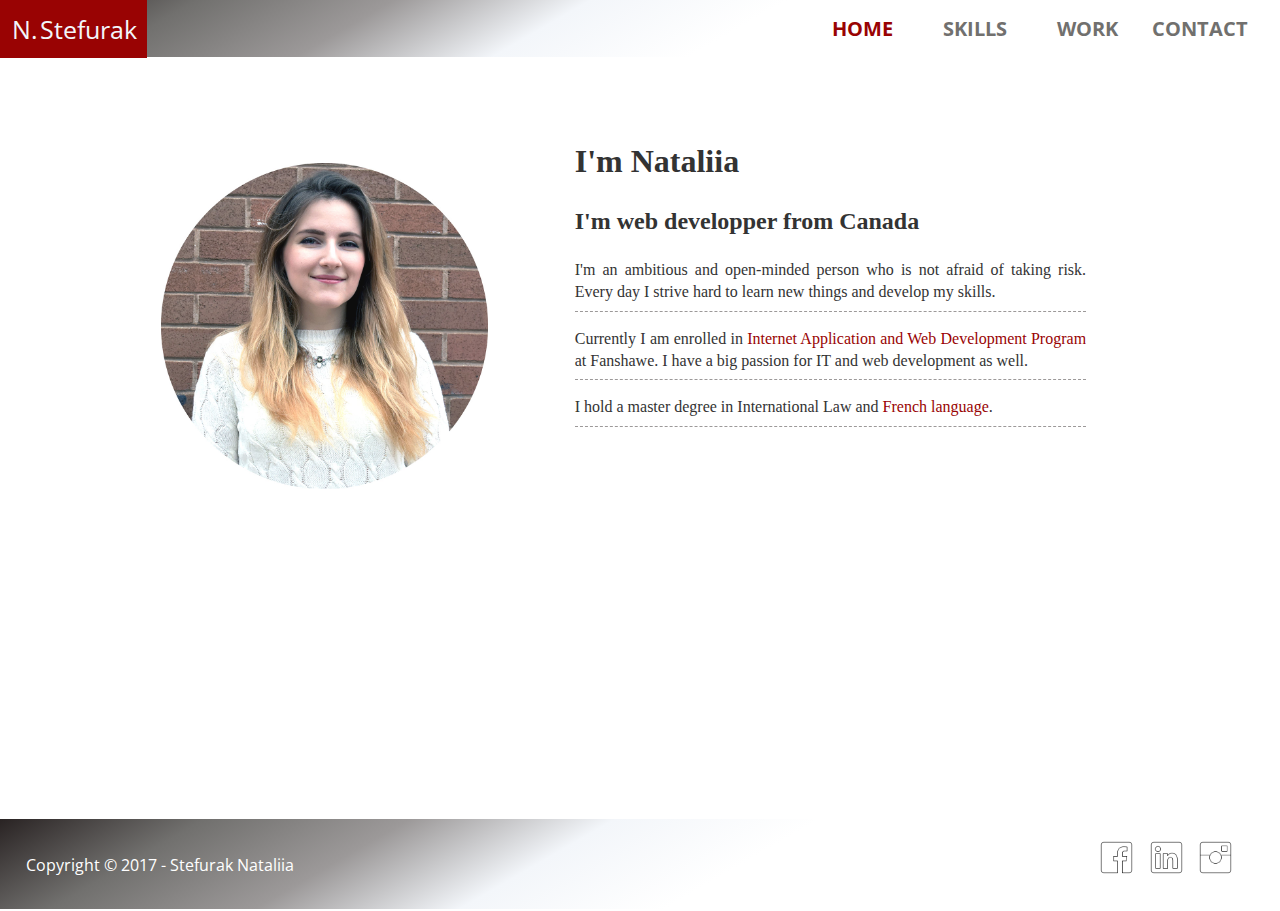
<file: index.html>
<!DOCTYPE html>
<html>
<head>
    <meta charset="utf-8">
    <meta name="viewport" content="width=device-width,initial-scale=1">
    <!--[if lt IE 9]>
    <script src="http://html5shiv.googlecode.com/svn/trunk/html5.js"></script>
    <![endif]-->
     <title>Nataliia Stefurak</title>
     <link rel="stylesheet" href="styles/main.css" type="text/css" media="screen" />

    <!--google font -->
    <link href="https://fonts.googleapis.com/css?family=Open+Sans+Condensed:300|Tinos" rel="stylesheet">
</head>

<body>
    <header>
        <a href="index.html"><p class="logo">N.<span class="logo-name">Stefurak</span></p></a>
        <nav style="background: linear-gradient(150deg, #292323, #71706e, #9c9999, #f3f6fa, #fff, #fff, #fff, #fff);">
            <ul>
                <li><a href="index.html" class="link-underline">Home</a></li>
                <li><a href="skills.html">Skills</a></li>
                <li><a href="work.html">Work</a></li>
                <li><a href="contact.html">Contact</a></li>
            </ul>
        </nav>
    </header>

    <main>
      <div id="main-container">
           <section class="photo-container">
                 <img src="images/main_photo.jpg" alt="nataliia-photo" />
           </section>

           <section class="right-content">
               <h1> I'm <span class="headings">Nataliia</span></h1>
               <h2>I'm web developper from Canada</h2>
               <p> I'm an ambitious and open-minded person who is not afraid of taking risk.
                 Every day I strive hard to learn new things and develop my skills.</p>
               <p> Currently I am enrolled in <span class="strong">Internet Application and Web Development Program</span> at Fanshawe. I have a big passion for IT and web development as well. </p>
               <p>I hold a master degree in International Law and <span class="strong">French language</span>.</p>
               </section>
      </div>  <!--container end-->
    </main>

<footer>
    <p class="footer-copyright">Copyright &copy;  2017 - Stefurak Nataliia </p>
    <section class="contact-icons">
        <ul>
            <li><a href="https://www.facebook.com/nataliia.stefurak" target="_blank"><img src="images/social_icons/facebook.png" alt="facebook icon" /></a></li>
            <li><a href="https://www.linkedin.com/in/nataliiastefurak/" target="_blank"><img src="images/social_icons/linkedin.png" alt="linkedin icon" /></a>
            <li><a href="https://www.instagram.com/nataliia_stefurak/" target="_blank"><img src="images/social_icons/instagram.png" alt="instagram icon" /></a>
        </ul>
    </section>
</footer>
</body>
</html>
</file>
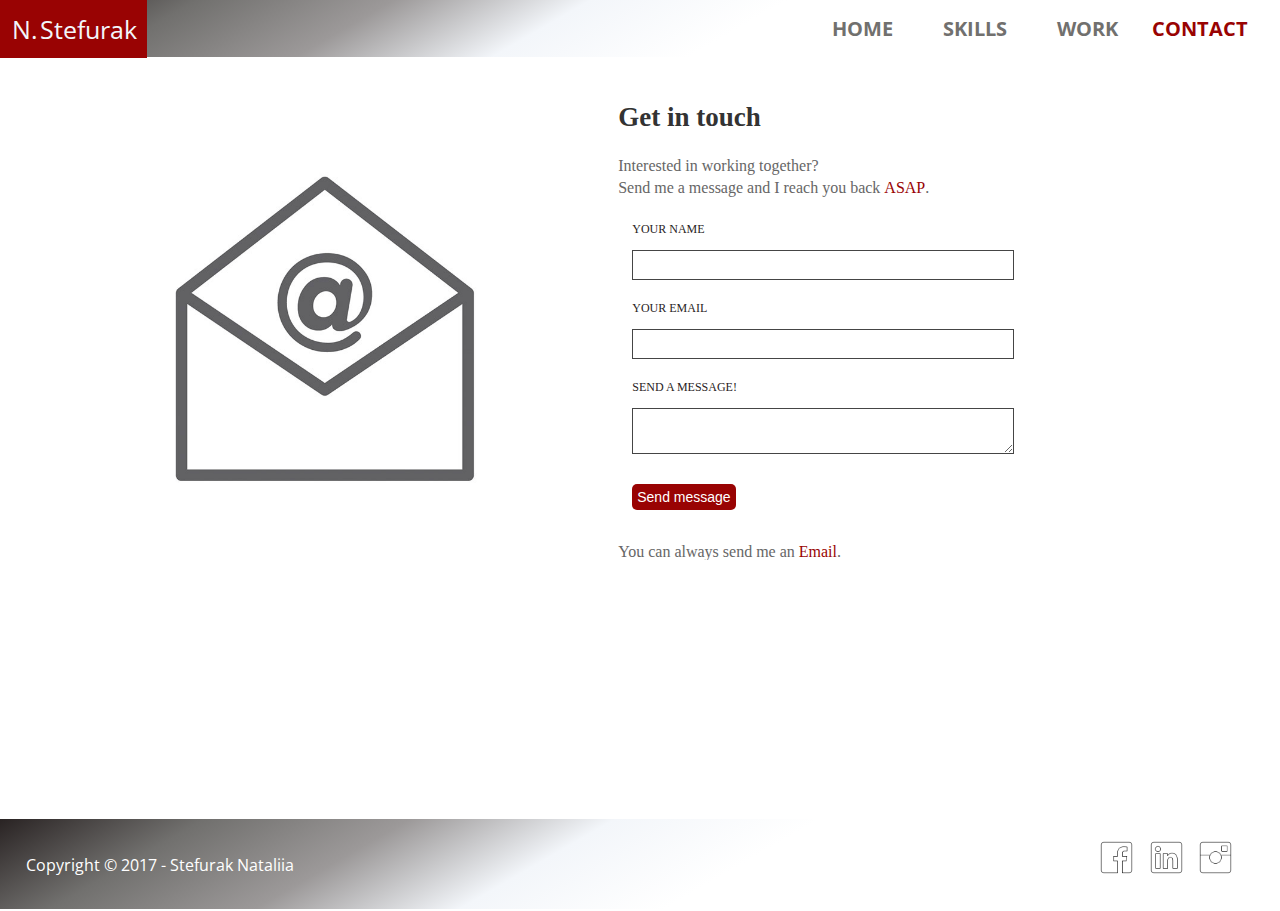
<file: contact.html>
<!DOCTYPE html>
<html>
<head>
    <meta charset="utf-8">
    <meta name="viewport" content="width=device-width,initial-scale=1">
    <!--[if lt IE 9]>
    <script src="http://html5shiv.googlecode.com/svn/trunk/html5.js"></script>
    <![endif]-->
    <title>Nataliia Stefurak</title>
    <link rel="stylesheet" href="styles/main.css" type="text/css" media="screen" />

    <!--google font -->
    <link href="https://fonts.googleapis.com/css?family=Open+Sans+Condensed:300|Tinos" rel="stylesheet">
</head>

<body>
<header>
    <a href="index.html"><p class="logo">N.<span class="logo-name">Stefurak</span></p></a>

    <nav style="background: linear-gradient(150deg, #292323, #71706e, #9c9999, #f3f6fa, #fff, #fff, #fff, #fff);">
        <ul>
            <li><a href="index.html">Home</a></li>
            <li><a href="skills.html">Skills</a></li>
            <li><a href="work.html">Work</a></li>
            <li><a href="contact.html" class="link-underline">Contact</a></li>
        </ul>
    </nav>
</header>

<main>
    <div id="main-container">
        <section class="photo-container">
            <img src="images/msg.jpg" alt="nataliia-photo" />
        </section>

        <section class="contact-form">
            <h1><span class="headings">Get in touch</span></h1>
            <form>
                <p>Interested in working together? <br> Send me a message and I reach you back <span class="strong">ASAP</span>.</p>

                <fieldset>
                    <label for="form-name">Your name</label>
                    <input type="text" id="form-name">

                    <label for="form-email">Your email</label>
                    <input type="email" id="form-email">

                    <label for="form-message">Send a message!</label>
                    <textarea id="form-message"></textarea>

                    <input type="submit" value="Send message" class="button">

                </fieldset>
            </form>

            <p id="margin-fix-contact">You can always send me an <a href="mailto:nataliiastefurak@gmail.com" style="text-decoration: none;"><span class="strong">Email</span></a>.</p>
            </section>
    </div>  <!--container end-->
</main>

<footer id="footer-contact">
    <p class="footer-copyright">Copyright &copy;  2017 - Stefurak Nataliia </p>
    <section class="contact-icons">
        <ul>
            <li><a href="https://www.facebook.com/nataliia.stefurak" target="_blank"><img src="images/social_icons/facebook.png" alt="facebook icon" /></a></li>
            <li><a href="https://www.linkedin.com/in/nataliiastefurak/" target="_blank"><img src="images/social_icons/linkedin.png" alt="linkedin icon" /></a>
            <li><a href="https://www.instagram.com/nataliia_stefurak/" target="_blank"><img src="images/social_icons/instagram.png" alt="instagram icon" /></a>
        </ul>
    </section>
</footer>
</body>
</html>
</file>
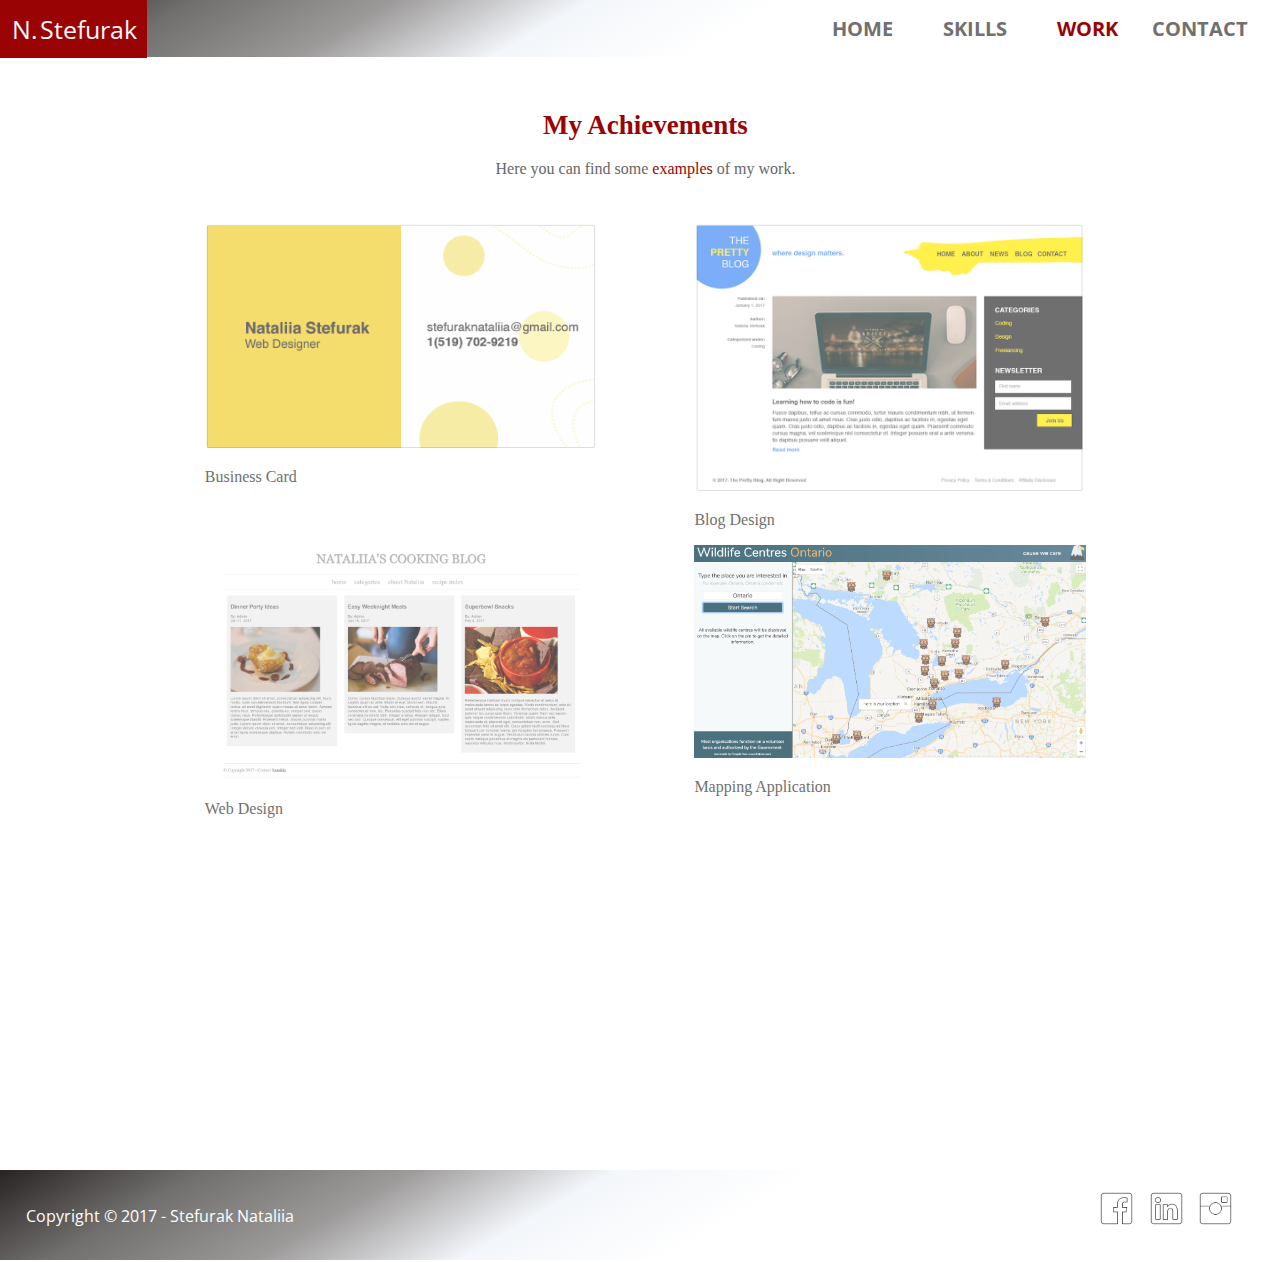
<file: work.html>
<!DOCTYPE html>
<html>
<head>
    <meta charset="utf-8">
    <meta name="viewport" content="width=device-width,initial-scale=1">
    <!--[if lt IE 9]>
    <script src="http://html5shiv.googlecode.com/svn/trunk/html5.js"></script>
    <![endif]-->
    <title>Nataliia Stefurak</title>
    <link rel="stylesheet" href="styles/main.css" type="text/css" media="screen" />

    <!--google font -->
    <link href="https://fonts.googleapis.com/css?family=Open+Sans+Condensed:300|Tinos" rel="stylesheet">
</head>

<body>
<header>
    <a href="index.html"><p class="logo">N.<span class="logo-name">Stefurak</span></p></a>
    <nav style="background: linear-gradient(150deg, #292323, #71706e, #9c9999, #f3f6fa, #fff, #fff, #fff, #fff);">
        <ul>
            <li><a href="index.html">Home</a></li>
            <li><a href="skills.html">Skills</a></li>
            <li><a href="work.html" class="link-underline">Work</a></li>
            <li><a href="contact.html">Contact</a></li>
        </ul>
    </nav>
</header>

<main id="main-work">
    <div id="main-container">
        <section id="work-photo">
            <h1>My Achievements</h1>
            <p>Here you can find some <span class="strong">examples</span> of my work.</p>
            <section class="example-photo">
                <img src="images/work/my-buss.png" alt="business card" />
                <p>Business Card</p>
            </section>

            <section class="example-photo">
                <img src="images/work/blog-example.png" alt="blog photo" />
                <p>Blog Design</p>
            </section>

            <section class="example-photo">
                <img src="images/work/cook-blog.png" alt="business card" />
                <p>Web Design</p>
            </section>
            
            <section class="example-photo">
                <img src="images/work/map-app.png" alt="logo photo" />
                <p>Mapping Application</p>
            </section>
        </section>

    </div>  <!--container end-->
</main>

<footer id="footer-work">
    <p class="footer-copyright">Copyright &copy;  2017 - Stefurak Nataliia </p>
    <section class="contact-icons">
        <ul>
            <li><a href="https://www.facebook.com/nataliia.stefurak" target="_blank"><img src="images/social_icons/facebook.png" alt="facebook icon" /></a></li>
            <li><a href="https://www.linkedin.com/in/nataliiastefurak/" target="_blank"><img src="images/social_icons/linkedin.png" alt="linkedin icon" /></a>
            <li><a href="https://www.instagram.com/nataliia_stefurak/" target="_blank"><img src="images/social_icons/instagram.png" alt="instagram icon" /></a>
        </ul>
    </section>
</footer>
</body>
</html>
</file>
<file: styles/main.css>
header, nav, main, section, footer {display:block;}

html {
    height: 100%;
}
body {
    margin: -16px 0;
    padding: 0;
    background: #fff;
    font-family: Infinity, 'Open Sans Condensed', sans-serif;
    height: 100%;
}

.logo {
    position: absolute;
    top: 0;
    left: 0;
    color: #f3f6fa;
    margin-top: 0;
    background: #990303;
    padding: 11.8px;
    font-size: 25px;

}

.logo-name {
    margin-left: 1.4%;
}

#main-container {
    width: 85%;
    margin: -10px auto -17px;
    color: #666;
    font-family: "Helvetica Neue", Tinos, serif;
    font-weight: 100;
    background-color: #fff;
    overflow: auto;
    height: 100%;
    position: relative;
    min-height:100%;
}

/* Navigation */

nav ul {
    list-style-type: none;
    font-family: Infinity, 'Open Sans Condensed', sans-serif;
    margin-left: 60%;
}

nav li {
    display: inline-block;
    padding: 15px 0;
    width:23%;
    text-align: center;
    margin: 0;
}

nav li a {
    font-weight: bold;
    color: #71706e;
    font-size: 20px;
    text-shadow: 1px 2px 2px #fff;
    text-transform: uppercase;
    text-decoration: none;
}

nav li a:hover {
    border-bottom: 1px solid #990303;
    padding-bottom: 3px;
}

/* Footer */
footer {
    background:  linear-gradient(150deg, #292323, #71706e, #9c9999, #f3f6fa, #fff, #fff, #fff, #fff);
    width: 100%;
    height: 90px;
    position: absolute;
    left: 0;
    bottom: -1%;

}

footer .footer-copyright, footer .contact-icons {
    float: left;
    width: 48%;
    margin: 0;
}

.footer-copyright {
    padding: 35px 2%;
    text-align: left;
    color: #fff;
}

/*Footer - social icons*/
.contact-icons ul {
    list-style-type: none;
    text-align: right;
    padding: 0;
    margin-left: 69%;
}

.contact-icons ul li {
    float: left;
    width: 26%;
    transition: width 0.5s;
}

.contact-icons img {
    width: 90%;
}

/*Home Page*/
.photo-container {
    float: left;
    width: 40%;
}

.photo-container img{
    width: 75%;
    padding-top:23%;
    padding-left: 15%;
    opacity: 0.95;
}

.right-content {
    float: left;
    width: 47%;
    padding-left: 4%;
    padding-top: 5%;
    line-height: 1.4;
    text-align: justify;
    overflow: auto;
}

.right-content p, h2, h1 {
    color: #333;
}

.right-content p {
    border-bottom: 1px dashed #9c9999;
    padding-bottom: 1.4%;
}

.heading {
    color:#990303;
    
}
/* Skills page */
.skills-content {
    float: left;
    width: 47%;
    padding-left: 4%;
    padding-top: 4%;
    padding-bottom: 2.1%;
    line-height: 1.4;
    text-align: justify;
    overflow: hidden;
}

.skills-headings h2 {
    float: left;
    width: 25%;
    color: #71706e;
    font-size: 15px;
    font-weight: bold;
    padding-left: 5%;
}

.skills-content ul {
    list-style-image: url(images/Tick.png);
    padding: 2% 4.1%;
}

.skills-content h1 {
    font-size: 27px;
}

.photo-skills {
    float: left;
    width: 40%;
}

.photo-skills img{
    border-radius: 50%;
    width: 75%;
    padding-top: 17%;
    padding-left: 15%;
    opacity: 0.95;
}

.skills-content .first-list, .skills-content .second-list, .skills-content .third-list {
    float: left;
    width: 25%;
    padding-top: 0;
    margin-top: 0;
}

.clear-fix {
    clear: both;
}

.skills-content #margin-fix {
    margin-bottom: 1px;
    padding-bottom: 16px;
}

/* Work page*/

#work-photo {
    width: 90%;
    margin: 0 10%;
}

#work-photo h1 {
    font-size: 27px;
    color: #990303;
    padding-top: 3%;
}

#work-photo h1, #work-photo > p {
    padding-right: 10%;
    text-align: center;
}

#work-photo > p {
    padding-bottom: 3%;
}

#work-photo section p {
    color: #71706e;
    font-weight: 300;
}
.example-photo {
    float: left;
    width: 50%;
}

.example-photo img {
    opacity: 0.7;
}

.example-photo img:hover {
    opacity: 1;
}

.example-photo img {
    width: 80%;
}

#footer-work {
    bottom: -40%;
}

/* Contact page */

.contact-form {
    float: left;
    width: 47%;
    padding-left: 8%;
    padding-top: 0.7%;
    line-height: 1.4;
    text-align: justify;
    overflow: hidden;
}

.contact-form h1 {
    padding-top: 2%;
    font-size: 27px;
}

fieldset {
    border: none;
    width: 80%;
}

form {
    margin-top: 10px;
    border: none;
}

input[type="text"],
input[type="email"],
textarea {
    padding: 6px;
    margin: 0 0 20px;
    border: solid 1px #454545;
    display: block;
    width: 90%;
    font-size: 14px;
    color: #777;
    text-transform: uppercase;
}

label {
    font-size: 12px;
    text-transform: uppercase;
    display: block;
    width: 30%;
    margin-bottom: 3%;
    color: #292323;
}

#margin-fix-contact {
    margin-bottom: -20px;
    padding-bottom: 16px;
}

/* General */
.link-underline {
    color: #990303;
}

.button {
    background-color: #990303;
    color: #fff;
    border: none;
    padding: 5px;
    margin-right: 0;
    font-size: 14px;
    margin-bottom: 5px;
    margin-top: 10px;
    border-radius: 5px;
}

.strong {
    color: #990303;
    font-weight:400;
}


@media screen and (max-width: 800px){
    div#main-container {
        width: 100%;
    }

    nav ul {
        margin-left: 35%;
    }

    nav li {
        width: 19%;
    }

    .photo-container, section.right-content {
        float: none;
        width: 95%;
        padding: 2%;
        margin: 0;
    }

    .photo-container img {
        width: 55%;
        padding: 2% 17% 1%;
    }

    section.photo-skills img {
        width: 48%;
        padding: 2% 25% 0;
    }

    section.photo-skills, section.skills-content {
        float: none;
        width: 95%;
        padding: 2%;
    }

    div.skills-content ul {
        padding-left: 6%;
        padding-right: 1.5%;
    }

    #work-photo {
        width: 90%;
        margin: 0 5%;
    }

    .example-photo {
        float: none;
        width: 85%;
        margin-top: 40px;
    }

    .example-photo p {
        text-align: center;
    }

    .example-photo img {
        width: 100%;
    }

    .photo-container, .contact-form {
        float: none;
        width: 90%;
        padding: 0 4%;
    }

    .contact-icons {
        width: 70%;
    }
    .contact-icons ul {
        margin: 0 3%;
        width: 95%;
        padding: 7% 0;
    }

    .contact-icons ul li {
        width: 30%;
    }

    .contact-icons ul li img {
        width: 70%;
    }

    footer {
        bottom: -38%;
    }

    #footer-work {
        bottom: -180%;
    }

    #footer-contact {
        bottom: -63%;
    }

}

@media screen and (max-width: 480px){
    .main-container {
        width: 100%;
    }

    .photo-container, .right-content {
        width: 90%;
        padding-bottom: 0;
    }
    nav li {
        display: block;
        padding: 4%;
    }
    nav ul {

        text-align: center;
    }

    nav ul a {
        font-size: 30px;

    }

    #work-photo {
        width: 93%;
        padding: 1%;
    }

    .contact-form {
        width: 96%;
        padding-left: 4%;
        padding-right: 0;
    }

    .photo-container img {
        display: none;
    }

    .photo-skills {
        display: none;
    }

    .skills-content ul li {
        list-style-image: none;
    }

    footer {
        height: 180px;
    }

    footer .footer-copyright, footer .contact-icons {
        float: none;
        width: 99%;
        margin: 0;
    }

    footer .footer-copyright {
        text-align: center;
        margin: 0;
        padding: 40px 0;
        color: #292323;
    }

    footer .contact-icons{
        width: 100%;
    }

    footer .contact-icons ul {
        text-align: center;
        margin-top: -50px;
    }

    footer .contact-icons ul img {
        width: 50%;
        margin: 0;
    }

    footer {
        bottom: -25%;
    }

    #footer-work {
        bottom: -150%;
    }

    #footer-contact {
        bottom: -40%;
    }

    label {
        width: 90%;
    }

}
</file>
